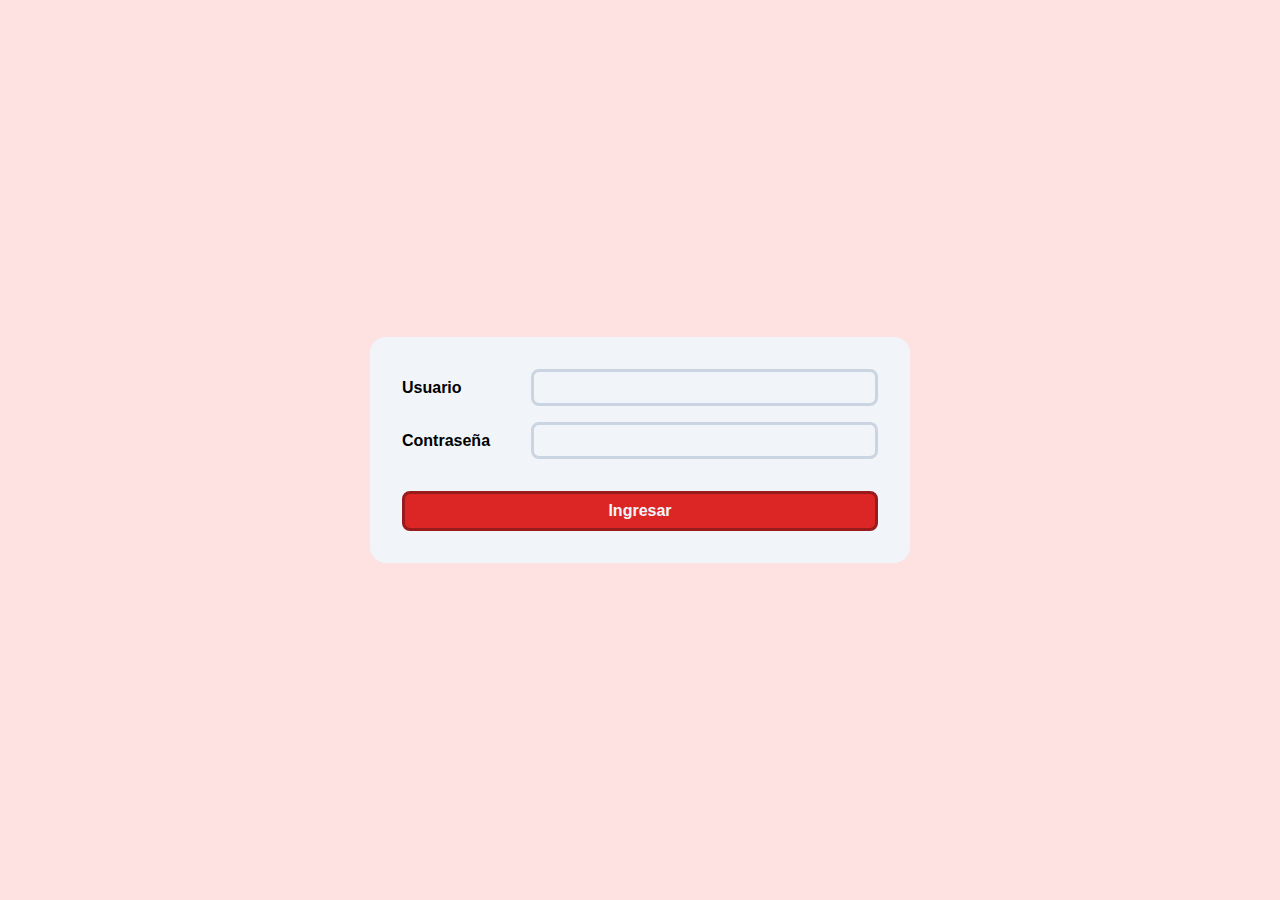
<file: index.html>
<!DOCTYPE html>
<html lang="es">
  <head>
    <meta charset="UTF-8" />
    <meta name="viewport" content="width=device-width, initial-scale=1.0" />
    <meta http-equiv="refresh" content="0; url=./login" />
    <title>Mazo de Cartas</title>
  </head>
  <body></body>
</html>
</file>
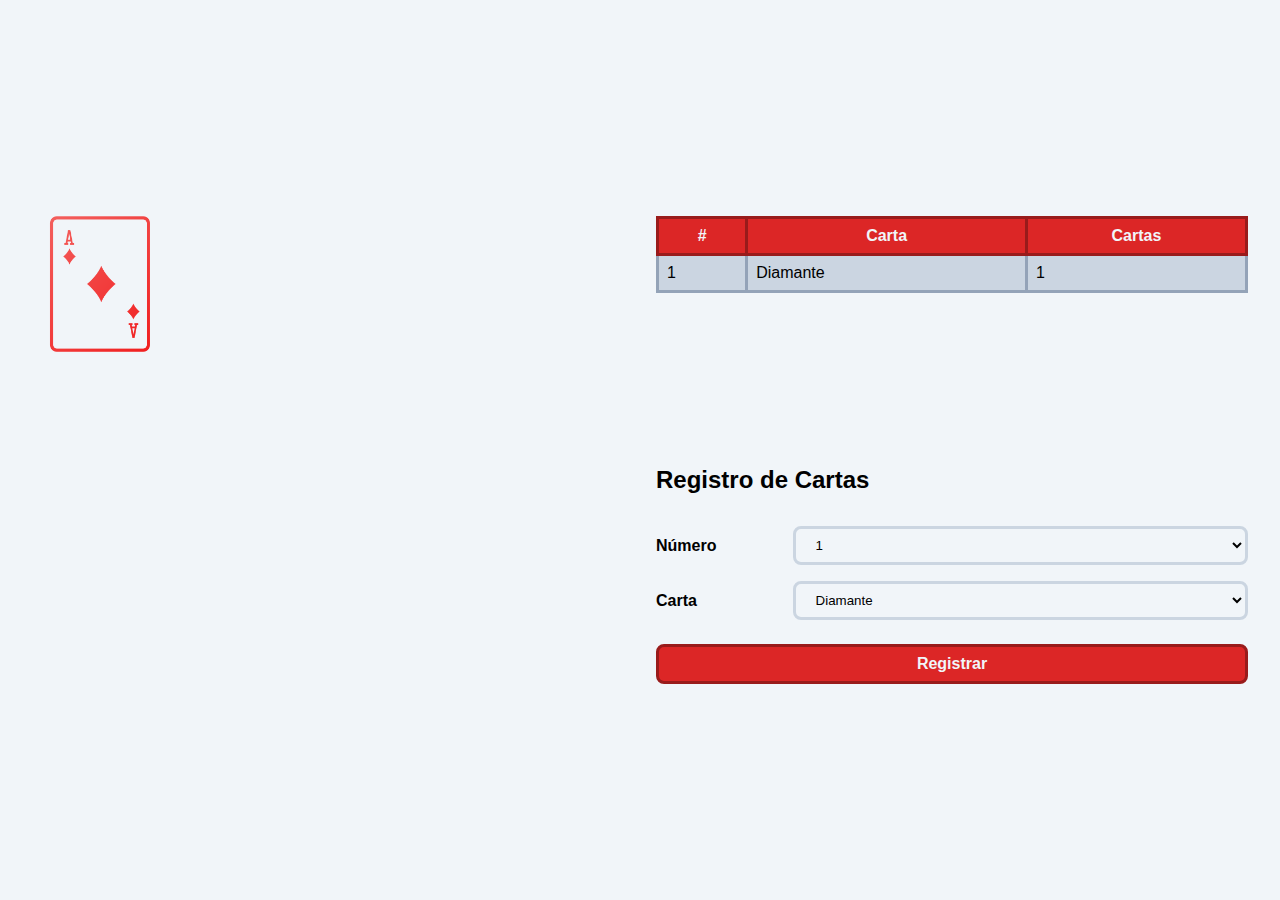
<file: app/index.html>
<!DOCTYPE html>
<html lang="es">
  <head>
    <meta charset="UTF-8" />
    <meta name="viewport" content="width=device-width, initial-scale=1.0" />
    <title>Poker de Cartas</title>
    <link rel="stylesheet" href="styles.css" />
    <link rel="stylesheet" href="../styles.css" />
  </head>
  <body class="body--full body--centered body--colored-slate">
    <main class="app">
      <section class="image-section" id="img-cards"></section>
      <table class="table-section">
        <thead>
          <th>#</th>
          <th>Carta</th>
          <th>Cartas</th>
        </thead>
        <tbody id="table-cards"></tbody>
      </table>
      <section class="register-card">
        <h2 class="register-card__title">Registro de Cartas</h2>
        <form id="register" class="register-card__form">
          <div class="input-container">
            <label for="card-number" class="input-container__label"
              >Número</label
            >
            <select
              id="card-number"
              name="card-number"
              class="input-container__input"
            >
              <option value="1">1</option>
              <option value="2">2</option>
              <option value="3">3</option>
              <option value="4">4</option>
              <option value="5">5</option>
              <option value="6">6</option>
              <option value="7">7</option>
              <option value="8">8</option>
              <option value="9">9</option>
              <option value="10">10</option>
              <option value="11">Sota</option>
              <option value="12">Reina</option>
              <option value="13">Rey</option>
            </select>
          </div>
          <div class="input-container">
            <label for="card" class="input-container__label">Carta</label>
            <select id="card" name="card" class="input-container__input">
              <option value="diamond">Diamante</option>
              <option value="heart">Corazón</option>
              <option value="club">Trebol</option>
              <option value="spades">Pica</option>
            </select>
          </div>

          <input
            type="submit"
            value="Registrar"
            class="register-card__submit"
          />
        </form>
      </section>
    </main>

    <script src="./scripts.js"></script>
  </body>
</html>
</file>
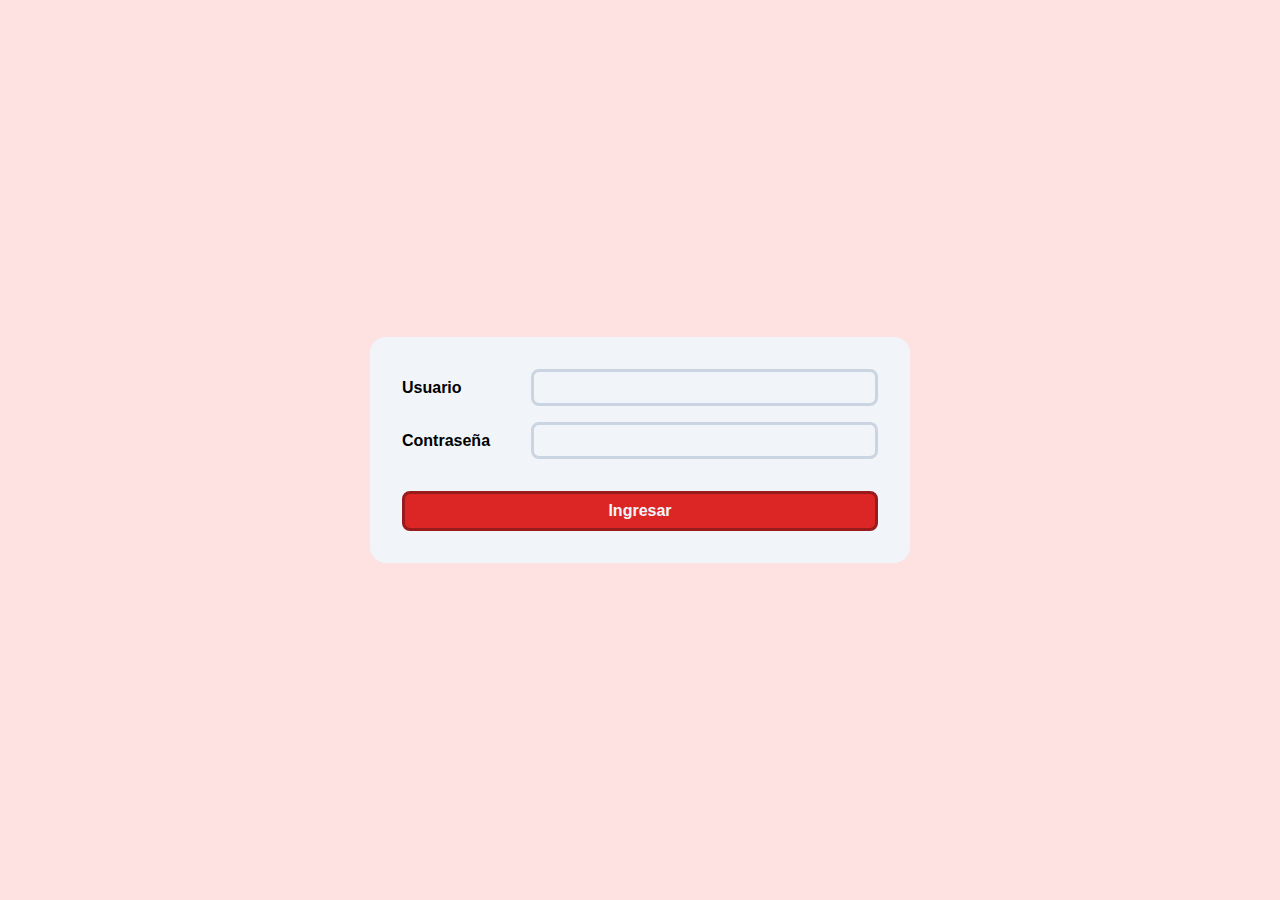
<file: login/index.html>
<!DOCTYPE html>
<html lang="es">
  <head>
    <meta charset="UTF-8" />
    <meta name="viewport" content="width=device-width, initial-scale=1.0" />
    <title>Login</title>
    <link rel="stylesheet" href="../styles.css" />
    <link rel="stylesheet" href="styles.css" />
  </head>
  <body class="body--full body--centered body--colored-red">
    <main class="login">
      <form id="login-form" class="login__form">
        <div class="input-container">
          <label for="user" class="input-container__label">Usuario</label>
          <input
            type="text"
            name="user"
            id="user"
            class="input-container__input"
          />
        </div>
        <div class="input-container">
          <label for="pass" class="input-container__label">Contraseña</label>
          <input
            type="password"
            name="pass"
            id="pass"
            class="input-container__input"
          />
        </div>

        <input type="submit" value="Ingresar" class="login__submit" />
      </form>
    </main>

    <script src="./scripts.js"></script>
  </body>
</html>
</file>
<file: app/styles.css>
.app {
  max-width: 1600px;
  margin: 2rem;
  display: grid;
  grid-template: 1fr;
  gap: 2rem;
  grid-auto-rows: fit-content;
}

.image-section {
  height: fit-content;
  grid-row: 1 / 3;
  display: grid;
  grid-template-columns: repeat(4, 1fr);
  gap: 1rem;
}

.image-section__img {
  width: 100%;
  transition: all 0.1s;
  cursor: pointer;
}

.image-section__img:hover {
  transform: scale(1.1);
}

.image-section__img:active {
  transform: scale(0.9);
}

.table-section {
  height: fit-content;
}

.register-card__title {
  margin-bottom: 2rem;
}

.register-card__form {
  display: flex;
  flex-direction: column;
  gap: 1rem;
}

.register-card__submit {
  margin-top: 0.5rem;
}

@media (min-width: 720px) {
  .app {
    grid-template: 1fr 1fr / 1fr 1fr;
  }
}
</file>
<file: styles.css>
:root {
  --slate-100: #f1f5f9;
  --slate-300: #cbd5e1;
  --slate-400: #94a3b8;
  --red-100: #fee2e2;
  --red-600: #dc2626;
  --red-700: #b91c1c;
  --red-800: #991b1b;
}

* {
  margin: 0;
  padding: 0;
  box-sizing: border-box;
}

body {
  font-family: Verdana, Geneva, Tahoma, sans-serif;
}

label {
  font-size: medium;
  font-weight: bold;
}

input,
select {
  box-sizing: border-box;
  border-radius: 0.5rem;
  background: var(--slate-100);
  padding: 0.5rem 1rem;
  border: 0.2rem solid var(--slate-300);
  outline: none;
}

input:focus,
select:focus {
  border-color: var(--slate-400);
}

input[type="submit"],
input[type="button"],
button {
  box-sizing: border-box;
  padding: 0.5rem 1rem;
  border: 0.2rem solid var(--red-800);
  transition: all 0.2ss;
  background: var(--red-600);
  color: var(--slate-100);
  font-size: medium;
  font-weight: bold;
}

input[type="submit"]:hover,
input[type="submit"]:focus,
input[type="button"]:hover,
input[type="button"]:focus,
button:hover,
button:focus {
  cursor: pointer;
  background: var(--red-700);
}

input[type="submit"]:active,
input[type="button"]:active,
button:hover {
  background: var(--red-800);
}

table {
  border-collapse: collapse;
}

th {
  padding: 0.5rem;
  border: 0.2rem solid var(--red-800);
}

td {
  padding: 0.5rem;
  border: 0.2rem solid var(--slate-400);
}

th {
  background: var(--red-600);
  color: var(--slate-100);
}

tr:nth-child(odd) {
  background: var(--slate-300);
}

.body--full {
  min-height: 100vh;
}

.body--centered {
  display: flex;
  align-items: center;
  justify-content: center;
}

.body--colored-red {
  background: var(--red-100);
}

.body--colored-slate {
  background: var(--slate-100);
}

.input-container {
  display: flex;
  align-items: start;
  flex-direction: column;
  gap: 1rem;
}

.input-container__label {
  width: 10rem;
}

.input-container__input {
  width: 100%;
}

@media (min-width: 720px) {
  .input-container {
    flex-direction: row;
    align-items: center;
  }
}
</file>
<file: login/styles.css>
.login {
  width: 80%;
  max-width: 540px;
  margin: 2rem;
  padding: 2rem;
  background: var(--slate-100);
  border-radius: 1rem;
}

.login__form {
  display: flex;
  flex-direction: column;
  gap: 1rem;
}

.login__submit {
  margin-top: 1rem;
  width: 100%;
}
</file>
